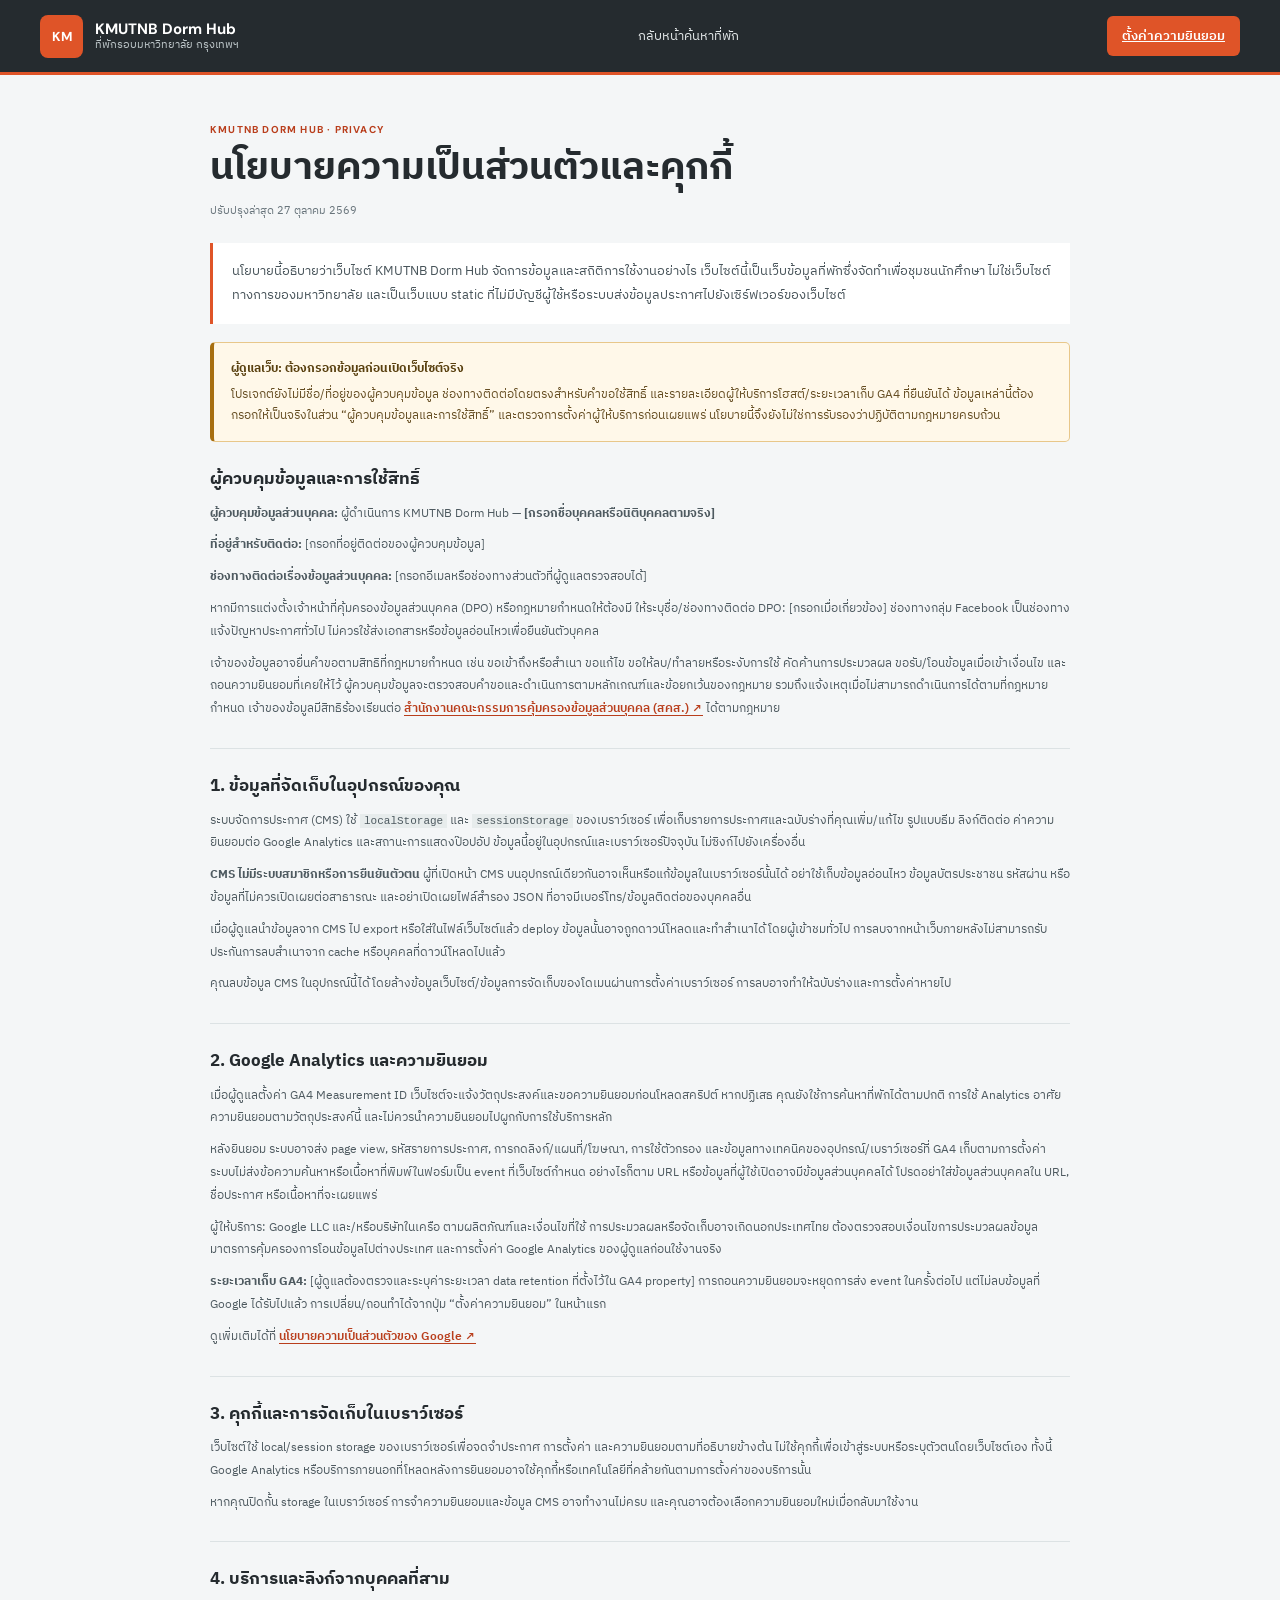
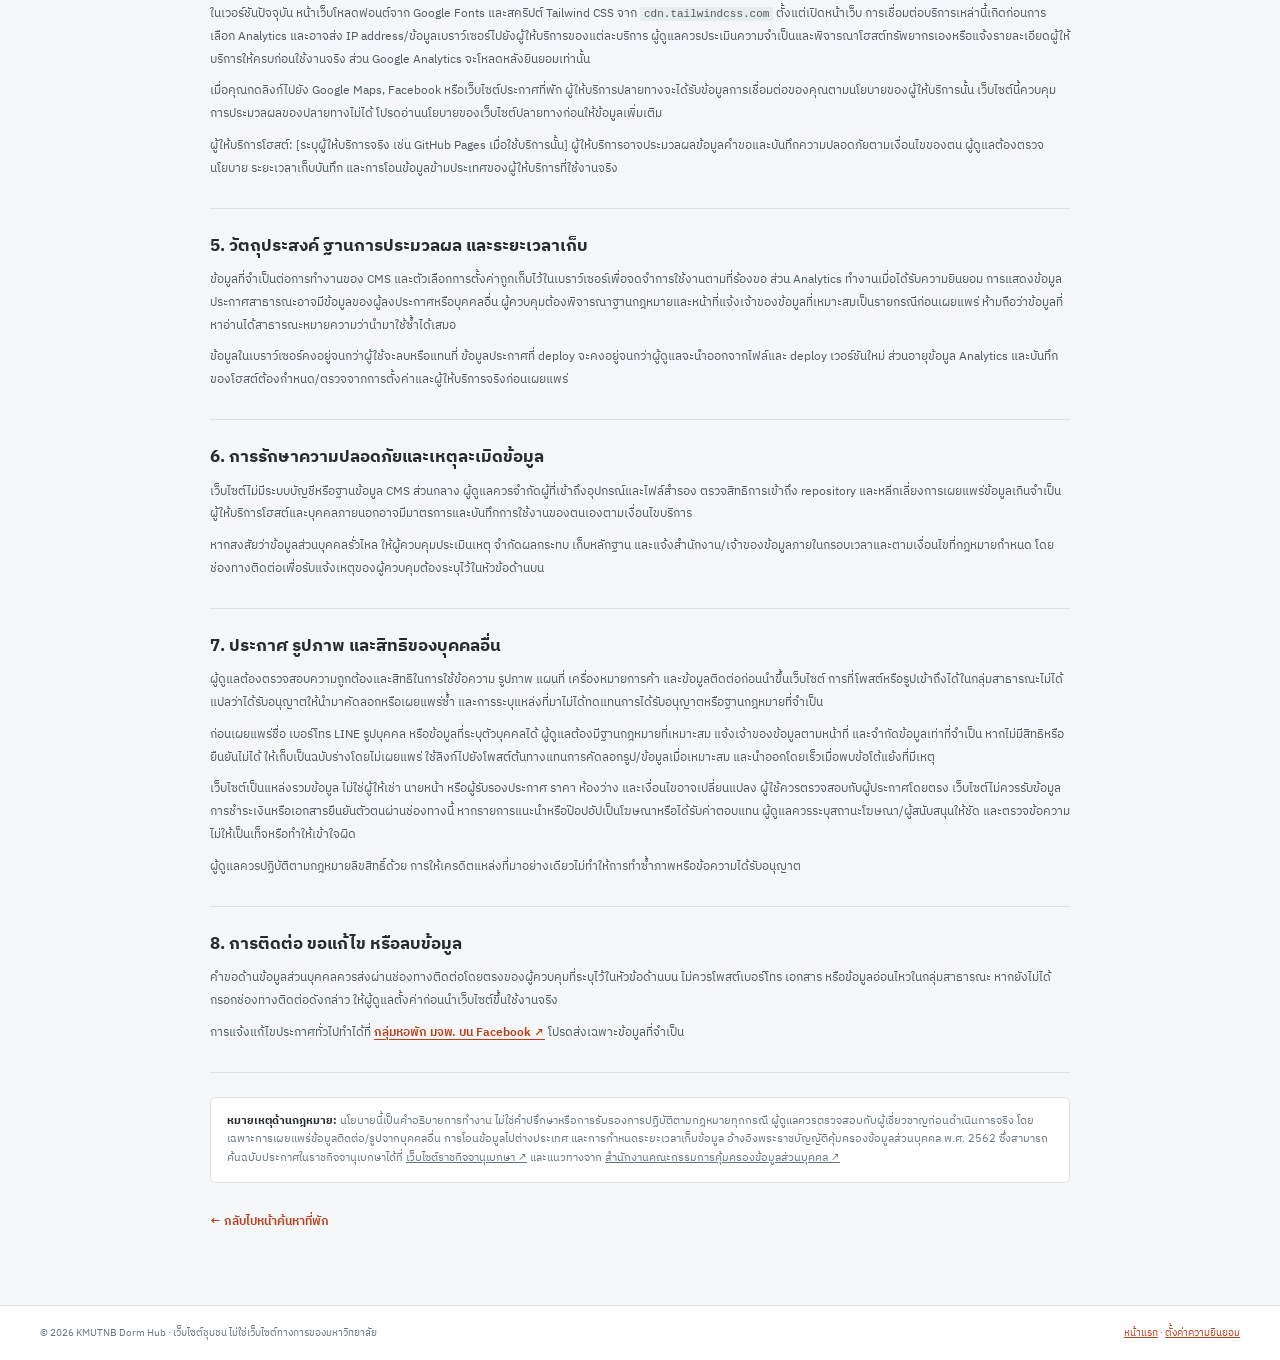
<file: privacy.html>
<!DOCTYPE html>
<html lang="th">
<head>
  <meta charset="UTF-8">
  <meta name="viewport" content="width=device-width, initial-scale=1">
  <meta name="description" content="นโยบายความเป็นส่วนตัวและคุกกี้ของ KMUTNB Dorm Hub">
  <title>นโยบายความเป็นส่วนตัว | KMUTNB Dorm Hub</title>
  <link href="https://fonts.googleapis.com/css2?family=DM+Sans:wght@400;500;600;700&family=IBM+Plex+Sans+Thai:wght@300;400;500;600;700&display=swap" rel="stylesheet">
  <link rel="stylesheet" href="styles.css">
</head>
<body class="privacy-page">
  <header class="site-header">
    <div class="shell nav-inner">
      <a class="brand" href="index.html" aria-label="KMUTNB Dorm Hub หน้าแรก">
        <span class="brand-mark">KM</span>
        <span class="brand-copy"><strong>KMUTNB Dorm Hub</strong><small>ที่พักรอบมหาวิทยาลัย กรุงเทพฯ</small></span>
      </a>
      <nav class="main-nav" aria-label="เมนูหลัก"><a href="index.html">กลับหน้าค้นหาที่พัก</a></nav>
      <div class="header-actions"><a class="button button-primary" href="index.html#privacy-settings">ตั้งค่าความยินยอม</a></div>
    </div>
  </header>

  <main class="shell privacy-content">
    <p class="privacy-eyebrow">KMUTNB DORM HUB · PRIVACY</p>
    <h1>นโยบายความเป็นส่วนตัวและคุกกี้</h1>
    <p class="privacy-updated">ปรับปรุงล่าสุด 27 ตุลาคม 2569</p>
    <p class="privacy-intro">นโยบายนี้อธิบายว่าเว็บไซต์ KMUTNB Dorm Hub จัดการข้อมูลและสถิติการใช้งานอย่างไร เว็บไซต์นี้เป็นเว็บข้อมูลที่พักซึ่งจัดทำเพื่อชุมชนนักศึกษา ไม่ใช่เว็บไซต์ทางการของมหาวิทยาลัย และเป็นเว็บแบบ static ที่ไม่มีบัญชีผู้ใช้หรือระบบส่งข้อมูลประกาศไปยังเซิร์ฟเวอร์ของเว็บไซต์</p>

    <aside class="privacy-action-required" role="note">
      <strong>ผู้ดูแลเว็บ: ต้องกรอกข้อมูลก่อนเปิดเว็บไซต์จริง</strong>
      <p>โปรเจกต์ยังไม่มีชื่อ/ที่อยู่ของผู้ควบคุมข้อมูล ช่องทางติดต่อโดยตรงสำหรับคำขอใช้สิทธิ์ และรายละเอียดผู้ให้บริการโฮสต์/ระยะเวลาเก็บ GA4 ที่ยืนยันได้ ข้อมูลเหล่านี้ต้องกรอกให้เป็นจริงในส่วน “ผู้ควบคุมข้อมูลและการใช้สิทธิ์” และตรวจการตั้งค่าผู้ให้บริการก่อนเผยแพร่ นโยบายนี้จึงยังไม่ใช่การรับรองว่าปฏิบัติตามกฎหมายครบถ้วน</p>
    </aside>

    <section class="privacy-section">
      <h2>ผู้ควบคุมข้อมูลและการใช้สิทธิ์</h2>
      <p><strong>ผู้ควบคุมข้อมูลส่วนบุคคล:</strong> ผู้ดำเนินการ KMUTNB Dorm Hub — <strong>[กรอกชื่อบุคคลหรือนิติบุคคลตามจริง]</strong></p>
      <p><strong>ที่อยู่สำหรับติดต่อ:</strong> [กรอกที่อยู่ติดต่อของผู้ควบคุมข้อมูล]</p>
      <p><strong>ช่องทางติดต่อเรื่องข้อมูลส่วนบุคคล:</strong> [กรอกอีเมลหรือช่องทางส่วนตัวที่ผู้ดูแลตรวจสอบได้]</p>
      <p>หากมีการแต่งตั้งเจ้าหน้าที่คุ้มครองข้อมูลส่วนบุคคล (DPO) หรือกฎหมายกำหนดให้ต้องมี ให้ระบุชื่อ/ช่องทางติดต่อ DPO: [กรอกเมื่อเกี่ยวข้อง] ช่องทางกลุ่ม Facebook เป็นช่องทางแจ้งปัญหาประกาศทั่วไป ไม่ควรใช้ส่งเอกสารหรือข้อมูลอ่อนไหวเพื่อยืนยันตัวบุคคล</p>
      <p>เจ้าของข้อมูลอาจยื่นคำขอตามสิทธิที่กฎหมายกำหนด เช่น ขอเข้าถึงหรือสำเนา ขอแก้ไข ขอให้ลบ/ทำลายหรือระงับการใช้ คัดค้านการประมวลผล ขอรับ/โอนข้อมูลเมื่อเข้าเงื่อนไข และถอนความยินยอมที่เคยให้ไว้ ผู้ควบคุมข้อมูลจะตรวจสอบคำขอและดำเนินการตามหลักเกณฑ์และข้อยกเว้นของกฎหมาย รวมถึงแจ้งเหตุเมื่อไม่สามารถดำเนินการได้ตามที่กฎหมายกำหนด เจ้าของข้อมูลมีสิทธิร้องเรียนต่อ <a href="https://www.pdpc.or.th/" target="_blank" rel="noopener noreferrer">สำนักงานคณะกรรมการคุ้มครองข้อมูลส่วนบุคคล (สคส.) ↗</a> ได้ตามกฎหมาย</p>
    </section>

    <section class="privacy-section">
      <h2>1. ข้อมูลที่จัดเก็บในอุปกรณ์ของคุณ</h2>
      <p>ระบบจัดการประกาศ (CMS) ใช้ <code>localStorage</code> และ <code>sessionStorage</code> ของเบราว์เซอร์ เพื่อเก็บรายการประกาศและฉบับร่างที่คุณเพิ่ม/แก้ไข รูปแบบธีม ลิงก์ติดต่อ ค่าความยินยอมต่อ Google Analytics และสถานะการแสดงป๊อปอัป ข้อมูลนี้อยู่ในอุปกรณ์และเบราว์เซอร์ปัจจุบัน ไม่ซิงก์ไปยังเครื่องอื่น</p>
      <p><strong>CMS ไม่มีระบบสมาชิกหรือการยืนยันตัวตน</strong> ผู้ที่เปิดหน้า CMS บนอุปกรณ์เดียวกันอาจเห็นหรือแก้ข้อมูลในเบราว์เซอร์นั้นได้ อย่าใช้เก็บข้อมูลอ่อนไหว ข้อมูลบัตรประชาชน รหัสผ่าน หรือข้อมูลที่ไม่ควรเปิดเผยต่อสาธารณะ และอย่าเปิดเผยไฟล์สำรอง JSON ที่อาจมีเบอร์โทร/ข้อมูลติดต่อของบุคคลอื่น</p>
      <p>เมื่อผู้ดูแลนำข้อมูลจาก CMS ไป export หรือใส่ในไฟล์เว็บไซต์แล้ว deploy ข้อมูลนั้นอาจถูกดาวน์โหลดและทำสำเนาได้โดยผู้เข้าชมทั่วไป การลบจากหน้าเว็บภายหลังไม่สามารถรับประกันการลบสำเนาจาก cache หรือบุคคลที่ดาวน์โหลดไปแล้ว</p>
      <p>คุณลบข้อมูล CMS ในอุปกรณ์นี้ได้โดยล้างข้อมูลเว็บไซต์/ข้อมูลการจัดเก็บของโดเมนผ่านการตั้งค่าเบราว์เซอร์ การลบอาจทำให้ฉบับร่างและการตั้งค่าหายไป</p>
    </section>

    <section class="privacy-section">
      <h2>2. Google Analytics และความยินยอม</h2>
      <p>เมื่อผู้ดูแลตั้งค่า GA4 Measurement ID เว็บไซต์จะแจ้งวัตถุประสงค์และขอความยินยอมก่อนโหลดสคริปต์ หากปฏิเสธ คุณยังใช้การค้นหาที่พักได้ตามปกติ การใช้ Analytics อาศัยความยินยอมตามวัตถุประสงค์นี้ และไม่ควรนำความยินยอมไปผูกกับการใช้บริการหลัก</p>
      <p>หลังยินยอม ระบบอาจส่ง page view, รหัสรายการประกาศ, การกดลิงก์/แผนที่/โฆษณา, การใช้ตัวกรอง และข้อมูลทางเทคนิคของอุปกรณ์/เบราว์เซอร์ที่ GA4 เก็บตามการตั้งค่า ระบบไม่ส่งข้อความค้นหาหรือเนื้อหาที่พิมพ์ในฟอร์มเป็น event ที่เว็บไซต์กำหนด อย่างไรก็ตาม URL หรือข้อมูลที่ผู้ใช้เปิดอาจมีข้อมูลส่วนบุคคลได้ โปรดอย่าใส่ข้อมูลส่วนบุคคลใน URL, ชื่อประกาศ หรือเนื้อหาที่จะเผยแพร่</p>
      <p>ผู้ให้บริการ: Google LLC และ/หรือบริษัทในเครือ ตามผลิตภัณฑ์และเงื่อนไขที่ใช้ การประมวลผลหรือจัดเก็บอาจเกิดนอกประเทศไทย ต้องตรวจสอบเงื่อนไขการประมวลผลข้อมูล มาตรการคุ้มครองการโอนข้อมูลไปต่างประเทศ และการตั้งค่า Google Analytics ของผู้ดูแลก่อนใช้งานจริง</p>
      <p><strong>ระยะเวลาเก็บ GA4:</strong> [ผู้ดูแลต้องตรวจและระบุค่าระยะเวลา data retention ที่ตั้งไว้ใน GA4 property] การถอนความยินยอมจะหยุดการส่ง event ในครั้งต่อไป แต่ไม่ลบข้อมูลที่ Google ได้รับไปแล้ว การเปลี่ยน/ถอนทำได้จากปุ่ม “ตั้งค่าความยินยอม” ในหน้าแรก</p>
      <p>ดูเพิ่มเติมได้ที่ <a href="https://policies.google.com/privacy" target="_blank" rel="noopener noreferrer">นโยบายความเป็นส่วนตัวของ Google ↗</a></p>
    </section>

    <section class="privacy-section">
      <h2>3. คุกกี้และการจัดเก็บในเบราว์เซอร์</h2>
      <p>เว็บไซต์ใช้ local/session storage ของเบราว์เซอร์เพื่อจดจำประกาศ การตั้งค่า และความยินยอมตามที่อธิบายข้างต้น ไม่ใช้คุกกี้เพื่อเข้าสู่ระบบหรือระบุตัวตนโดยเว็บไซต์เอง ทั้งนี้ Google Analytics หรือบริการภายนอกที่โหลดหลังการยินยอมอาจใช้คุกกี้หรือเทคโนโลยีที่คล้ายกันตามการตั้งค่าของบริการนั้น</p>
      <p>หากคุณปิดกั้น storage ในเบราว์เซอร์ การจำความยินยอมและข้อมูล CMS อาจทำงานไม่ครบ และคุณอาจต้องเลือกความยินยอมใหม่เมื่อกลับมาใช้งาน</p>
    </section>

    <section class="privacy-section">
      <h2>4. บริการและลิงก์จากบุคคลที่สาม</h2>
      <p>ในเวอร์ชันปัจจุบัน หน้าเว็บโหลดฟอนต์จาก Google Fonts และสคริปต์ Tailwind CSS จาก <code>cdn.tailwindcss.com</code> ตั้งแต่เปิดหน้าเว็บ การเชื่อมต่อบริการเหล่านี้เกิดก่อนการเลือก Analytics และอาจส่ง IP address/ข้อมูลเบราว์เซอร์ไปยังผู้ให้บริการของแต่ละบริการ ผู้ดูแลควรประเมินความจำเป็นและพิจารณาโฮสต์ทรัพยากรเองหรือแจ้งรายละเอียดผู้ให้บริการให้ครบก่อนใช้งานจริง ส่วน Google Analytics จะโหลดหลังยินยอมเท่านั้น</p>
      <p>เมื่อคุณกดลิงก์ไปยัง Google Maps, Facebook หรือเว็บไซต์ประกาศที่พัก ผู้ให้บริการปลายทางจะได้รับข้อมูลการเชื่อมต่อของคุณตามนโยบายของผู้ให้บริการนั้น เว็บไซต์นี้ควบคุมการประมวลผลของปลายทางไม่ได้ โปรดอ่านนโยบายของเว็บไซต์ปลายทางก่อนให้ข้อมูลเพิ่มเติม</p>
      <p>ผู้ให้บริการโฮสต์: [ระบุผู้ให้บริการจริง เช่น GitHub Pages เมื่อใช้บริการนั้น] ผู้ให้บริการอาจประมวลผลข้อมูลคำขอและบันทึกความปลอดภัยตามเงื่อนไขของตน ผู้ดูแลต้องตรวจนโยบาย ระยะเวลาเก็บบันทึก และการโอนข้อมูลข้ามประเทศของผู้ให้บริการที่ใช้งานจริง</p>
    </section>

    <section class="privacy-section">
      <h2>5. วัตถุประสงค์ ฐานการประมวลผล และระยะเวลาเก็บ</h2>
      <p>ข้อมูลที่จำเป็นต่อการทำงานของ CMS และตัวเลือกการตั้งค่าถูกเก็บไว้ในเบราว์เซอร์เพื่อจดจำการใช้งานตามที่ร้องขอ ส่วน Analytics ทำงานเมื่อได้รับความยินยอม การแสดงข้อมูลประกาศสาธารณะอาจมีข้อมูลของผู้ลงประกาศหรือบุคคลอื่น ผู้ควบคุมต้องพิจารณาฐานกฎหมายและหน้าที่แจ้งเจ้าของข้อมูลที่เหมาะสมเป็นรายกรณีก่อนเผยแพร่ ห้ามถือว่าข้อมูลที่หาอ่านได้สาธารณะหมายความว่านำมาใช้ซ้ำได้เสมอ</p>
      <p>ข้อมูลในเบราว์เซอร์คงอยู่จนกว่าผู้ใช้จะลบหรือแทนที่ ข้อมูลประกาศที่ deploy จะคงอยู่จนกว่าผู้ดูแลจะนำออกจากไฟล์และ deploy เวอร์ชันใหม่ ส่วนอายุข้อมูล Analytics และบันทึกของโฮสต์ต้องกำหนด/ตรวจจากการตั้งค่าและผู้ให้บริการจริงก่อนเผยแพร่</p>
    </section>

    <section class="privacy-section">
      <h2>6. การรักษาความปลอดภัยและเหตุละเมิดข้อมูล</h2>
      <p>เว็บไซต์ไม่มีระบบบัญชีหรือฐานข้อมูล CMS ส่วนกลาง ผู้ดูแลควรจำกัดผู้ที่เข้าถึงอุปกรณ์และไฟล์สำรอง ตรวจสิทธิการเข้าถึง repository และหลีกเลี่ยงการเผยแพร่ข้อมูลเกินจำเป็น ผู้ให้บริการโฮสต์และบุคคลภายนอกอาจมีมาตรการและบันทึกการใช้งานของตนเองตามเงื่อนไขบริการ</p>
      <p>หากสงสัยว่าข้อมูลส่วนบุคคลรั่วไหล ให้ผู้ควบคุมประเมินเหตุ จำกัดผลกระทบ เก็บหลักฐาน และแจ้งสำนักงาน/เจ้าของข้อมูลภายในกรอบเวลาและตามเงื่อนไขที่กฎหมายกำหนด โดยช่องทางติดต่อเพื่อรับแจ้งเหตุของผู้ควบคุมต้องระบุไว้ในหัวข้อด้านบน</p>
    </section>

    <section class="privacy-section">
      <h2>7. ประกาศ รูปภาพ และสิทธิของบุคคลอื่น</h2>
      <p>ผู้ดูแลต้องตรวจสอบความถูกต้องและสิทธิในการใช้ข้อความ รูปภาพ แผนที่ เครื่องหมายการค้า และข้อมูลติดต่อก่อนนำขึ้นเว็บไซต์ การที่โพสต์หรือรูปเข้าถึงได้ในกลุ่มสาธารณะไม่ได้แปลว่าได้รับอนุญาตให้นำมาคัดลอกหรือเผยแพร่ซ้ำ และการระบุแหล่งที่มาไม่ได้ทดแทนการได้รับอนุญาตหรือฐานกฎหมายที่จำเป็น</p>
      <p>ก่อนเผยแพร่ชื่อ เบอร์โทร LINE รูปบุคคล หรือข้อมูลที่ระบุตัวบุคคลได้ ผู้ดูแลต้องมีฐานกฎหมายที่เหมาะสม แจ้งเจ้าของข้อมูลตามหน้าที่ และจำกัดข้อมูลเท่าที่จำเป็น หากไม่มีสิทธิหรือยืนยันไม่ได้ ให้เก็บเป็นฉบับร่างโดยไม่เผยแพร่ ใช้ลิงก์ไปยังโพสต์ต้นทางแทนการคัดลอกรูป/ข้อมูลเมื่อเหมาะสม และนำออกโดยเร็วเมื่อพบข้อโต้แย้งที่มีเหตุ</p>
      <p>เว็บไซต์เป็นแหล่งรวมข้อมูล ไม่ใช่ผู้ให้เช่า นายหน้า หรือผู้รับรองประกาศ ราคา ห้องว่าง และเงื่อนไขอาจเปลี่ยนแปลง ผู้ใช้ควรตรวจสอบกับผู้ประกาศโดยตรง เว็บไซต์ไม่ควรรับข้อมูลการชำระเงินหรือเอกสารยืนยันตัวตนผ่านช่องทางนี้ หากรายการแนะนำหรือป๊อปอัปเป็นโฆษณาหรือได้รับค่าตอบแทน ผู้ดูแลควรระบุสถานะโฆษณา/ผู้สนับสนุนให้ชัด และตรวจข้อความไม่ให้เป็นเท็จหรือทำให้เข้าใจผิด</p>
      <p>ผู้ดูแลควรปฏิบัติตามกฎหมายลิขสิทธิ์ด้วย การให้เครดิตแหล่งที่มาอย่างเดียวไม่ทำให้การทำซ้ำภาพหรือข้อความได้รับอนุญาต</p>
    </section>

    <section class="privacy-section">
      <h2>8. การติดต่อ ขอแก้ไข หรือลบข้อมูล</h2>
      <p>คำขอด้านข้อมูลส่วนบุคคลควรส่งผ่านช่องทางติดต่อโดยตรงของผู้ควบคุมที่ระบุไว้ในหัวข้อด้านบน ไม่ควรโพสต์เบอร์โทร เอกสาร หรือข้อมูลอ่อนไหวในกลุ่มสาธารณะ หากยังไม่ได้กรอกช่องทางติดต่อดังกล่าว ให้ผู้ดูแลตั้งค่าก่อนนำเว็บไซต์ขึ้นใช้งานจริง</p>
      <p>การแจ้งแก้ไขประกาศทั่วไปทำได้ที่ <a href="https://www.facebook.com/groups/197822284350539" target="_blank" rel="noopener noreferrer">กลุ่มหอพัก มจพ. บน Facebook ↗</a> โปรดส่งเฉพาะข้อมูลที่จำเป็น</p>
    </section>

    <aside class="privacy-note"><strong>หมายเหตุด้านกฎหมาย:</strong> นโยบายนี้เป็นคำอธิบายการทำงาน ไม่ใช่คำปรึกษาหรือการรับรองการปฏิบัติตามกฎหมายทุกกรณี ผู้ดูแลควรตรวจสอบกับผู้เชี่ยวชาญก่อนดำเนินการจริง โดยเฉพาะการเผยแพร่ข้อมูลติดต่อ/รูปจากบุคคลอื่น การโอนข้อมูลไปต่างประเทศ และการกำหนดระยะเวลาเก็บข้อมูล อ้างอิงพระราชบัญญัติคุ้มครองข้อมูลส่วนบุคคล พ.ศ. 2562 ซึ่งสามารถค้นฉบับประกาศในราชกิจจานุเบกษาได้ที่ <a href="https://www.ratchakitcha.soc.go.th/" target="_blank" rel="noopener noreferrer">เว็บไซต์ราชกิจจานุเบกษา ↗</a> และแนวทางจาก <a href="https://www.pdpc.or.th/" target="_blank" rel="noopener noreferrer">สำนักงานคณะกรรมการคุ้มครองข้อมูลส่วนบุคคล ↗</a></aside>
    <a class="detail-back" href="index.html">← กลับไปหน้าค้นหาที่พัก</a>
  </main>

  <footer class="site-footer">
    <div class="shell footer-inner">
      <p>© 2026 KMUTNB Dorm Hub · เว็บไซต์ชุมชน ไม่ใช่เว็บไซต์ทางการของมหาวิทยาลัย</p>
      <p><a href="index.html">หน้าแรก</a> · <a href="index.html#privacy-settings">ตั้งค่าความยินยอม</a></p>
    </div>
  </footer>
</body>
</html>
</file>
<file: styles.css>
:root {
      color-scheme: light;
      --ink: #252b2f;
      --muted: #68747b;
      --line: #dce2e4;
      --canvas: #f4f6f7;
      --paper: #fff;
      --orange: #df5428;
      --orange-dark: #b93e1c;
      --orange-pale: #fff0e9;
      --teal: #1e756e;
      --teal-pale: #e9f4f2;
      --amber: #d9a22d;
    }
    * { box-sizing: border-box; }
    html { scroll-behavior: smooth; }
    body { margin: 0; font-family: 'IBM Plex Sans Thai', sans-serif; background: var(--canvas); color: var(--ink); }
    button, input, select, textarea { font: inherit; }
    button, a { -webkit-tap-highlight-color: transparent; }
    a { color: inherit; }
    button:focus-visible, a:focus-visible, input:focus-visible, select:focus-visible, textarea:focus-visible, summary:focus-visible { outline: 3px solid #f3a58d; outline-offset: 2px; }
    .shell { width: min(1200px, calc(100% - 48px)); margin-inline: auto; }
    .site-header { position: sticky; top: 0; z-index: 40; background: var(--ink); color: white; border-bottom: 3px solid var(--orange); }
    .nav-inner { min-height: 72px; display: flex; align-items: center; justify-content: space-between; gap: 24px; }
    .brand { display: flex; align-items: center; gap: 12px; color: white; text-decoration: none; min-width: 230px; }
    .brand-mark { display: grid; place-items: center; width: 43px; height: 43px; background: var(--orange); border-radius: 8px; font-family: 'DM Sans', sans-serif; font-size: 13px; font-weight: 700; letter-spacing: 0; }
    .brand-copy { display: grid; line-height: 1.25; }
    .brand-copy strong { font-family: 'DM Sans', 'IBM Plex Sans Thai', sans-serif; font-size: 15px; font-weight: 700; }
    .brand-copy small { color: #bfc8cb; font-size: 11px; }
    .main-nav, .header-actions { display: flex; align-items: center; gap: 20px; }
    .main-nav a, .group-link { color: #e3e8e9; font-size: 13px; text-decoration: none; }
    .main-nav a:hover, .group-link:hover { color: white; }
    .header-actions { gap: 12px; }
    .button { min-height: 40px; padding: 8px 14px; border: 1px solid transparent; border-radius: 6px; cursor: pointer; font-weight: 600; font-size: 13px; transition: background-color .18s ease, border-color .18s ease, transform .18s ease; }
    .button:hover { transform: translateY(-1px); }
    .button-primary { background: var(--orange); color: white; }
    .button-primary:hover { background: var(--orange-dark); }
    .hero-band { position: relative; overflow: hidden; background: var(--paper); border-bottom: 1px solid var(--line); }
    .hero-band::after { position: absolute; right: -115px; top: -210px; width: 410px; height: 410px; content: ''; border: 1px solid #e8ecec; border-radius: 50%; box-shadow: 0 0 0 34px #f7f8f8, 0 0 0 68px #fbfbfb; pointer-events: none; }
    .hero-layout { position: relative; z-index: 1; display: grid; grid-template-columns: minmax(0, 1.35fr) minmax(320px, .8fr); align-items: center; gap: 56px; padding-block: 52px 46px; }
    .eyebrow { display: inline-flex; align-items: center; gap: 8px; margin: 0 0 14px; color: var(--orange-dark); font-size: 12px; font-weight: 700; }
    .eyebrow::before { width: 20px; height: 2px; content: ''; background: var(--orange); }
    .hero-title { max-width: 670px; margin: 0; color: var(--ink); font-size: clamp(32px, 4vw, 48px); font-weight: 700; line-height: 1.23; }
    .hero-title em { color: var(--orange); font-style: normal; }
    .hero-copy-text { max-width: 640px; margin: 14px 0 0; color: var(--muted); font-size: 15px; line-height: 1.8; }
    .hero-facts { display: flex; flex-wrap: wrap; gap: 24px; margin-top: 24px; padding-top: 18px; border-top: 1px solid var(--line); }
    .hero-fact { display: grid; gap: 2px; }
    .hero-fact strong { font-family: 'DM Sans', 'IBM Plex Sans Thai', sans-serif; color: var(--ink); font-size: 17px; }
    .hero-fact span { color: var(--muted); font-size: 11px; }
    .disclaimer { margin: 16px 0 0; color: #778187; font-size: 11px; line-height: 1.65; }
    .calc-panel { position: relative; z-index: 1; overflow: hidden; padding: 24px; background: var(--ink); border-radius: 9px; color: white; box-shadow: 0 16px 34px #252b2f1a; }
    .calc-panel::after { position: absolute; right: -26px; bottom: -38px; width: 140px; height: 140px; content: ''; border: 1px solid #ffffff20; border-radius: 50%; box-shadow: 0 0 0 18px #ffffff0b, 0 0 0 36px #ffffff08; pointer-events: none; }
    .calc-kicker { color: #f5b09a; font-family: 'DM Sans', sans-serif; font-size: 10px; font-weight: 700; letter-spacing: 1px; }
    .calc-panel h3 { margin: 8px 0 4px; font-size: 20px; font-weight: 600; }
    .calc-panel p { margin: 0; color: #c3cccf; font-size: 12px; line-height: 1.6; }
    .calc-value { display: flex; align-items: baseline; gap: 7px; margin-top: 24px; }
    .calc-value strong { color: #ff9b78; font-family: 'DM Sans', sans-serif; font-size: 36px; line-height: 1; }
    .calc-value span { color: #dce2e4; font-size: 13px; }
    .calc-range { position: relative; z-index: 1; width: 100%; margin: 18px 0 4px; accent-color: #ff916e; cursor: pointer; }
    .range-labels { display: flex; justify-content: space-between; color: #abb6ba; font-size: 10px; }
    .zone-band { padding-block: 28px 32px; }
    .section-head { display: flex; justify-content: space-between; align-items: end; gap: 18px; margin-bottom: 15px; }
    .section-head h2 { margin: 0; font-size: 21px; font-weight: 600; }
    .section-head p { margin: 3px 0 0; color: var(--muted); font-size: 12px; }
    .zone-grid { display: grid; grid-template-columns: repeat(4, minmax(0, 1fr)); border: 1px solid var(--line); border-radius: 8px; overflow: hidden; background: white; }
    .zone-tile { position: relative; min-height: 126px; padding: 16px; border: 0; border-right: 1px solid var(--line); background: white; text-align: left; cursor: pointer; transition: background-color .16s ease; }
    .zone-tile:last-child { border-right: 0; }
    .zone-tile:hover, .zone-tile[aria-pressed="true"] { background: #fff8f4; }
    .zone-tile[aria-pressed="true"]::before { position: absolute; inset: 0 auto 0 0; width: 3px; content: ''; background: var(--orange); }
    .zone-index { display: block; margin-bottom: 10px; color: var(--orange-dark); font-family: 'DM Sans', sans-serif; font-size: 10px; font-weight: 700; }
    .zone-tile:nth-child(2) .zone-index { color: #32708b; }
    .zone-tile:nth-child(3) .zone-index { color: var(--teal); }
    .zone-tile:nth-child(4) .zone-index { color: #9a7420; }
    .zone-tile strong { display: block; font-size: 13px; font-weight: 600; line-height: 1.4; }
    .zone-tile span:last-child { display: block; margin-top: 5px; color: var(--muted); font-size: 11px; line-height: 1.5; }
    .main-content { padding-block: 8px 54px; }
    .search-section { scroll-margin-top: 90px; }
    .results-heading { display: flex; align-items: end; justify-content: space-between; gap: 16px; margin-bottom: 14px; }
    .results-heading h2 { margin: 0; font-size: 23px; font-weight: 600; }
    .results-heading p { margin: 3px 0 0; color: var(--muted); font-size: 12px; }
    #resultCount { color: var(--orange-dark); font-family: 'DM Sans', 'IBM Plex Sans Thai', sans-serif; font-size: 13px; font-weight: 700; white-space: nowrap; }
    .filter-panel { padding: 18px; border: 1px solid var(--line); border-radius: 8px; background: white; }
    .filter-grid { display: grid; grid-template-columns: minmax(220px, 1.8fr) repeat(3, minmax(145px, 1fr)); gap: 12px; }
    .field-label { display: block; margin-bottom: 5px; color: #4f5c62; font-size: 11px; font-weight: 600; }
    .filter-control { width: 100%; height: 41px; padding: 0 11px; border: 1px solid #d4dcdf; border-radius: 5px; background: white; color: var(--ink); font-size: 12px; }
    .filter-control::placeholder { color: #9aa4a9; }
    .filter-control:focus { border-color: var(--orange); }
    .filter-footer { display: flex; align-items: center; justify-content: space-between; gap: 15px; margin-top: 14px; padding-top: 13px; border-top: 1px solid #edf0f1; }
    .filter-tools { display: flex; align-items: center; gap: 14px; }
    .filter-reset { min-height: 34px; padding: 6px 10px; border: 1px solid var(--line); border-radius: 5px; background: white; color: var(--muted); font-size: 11px; font-weight: 600; cursor: pointer; }
    .filter-reset:hover { border-color: var(--orange); color: var(--orange-dark); }
    .quick-filters { display: flex; flex-wrap: wrap; align-items: center; gap: 8px; }
    .quick-label { color: var(--muted); font-size: 11px; font-weight: 600; }
    .check-label { display: inline-flex; align-items: center; gap: 6px; min-height: 30px; padding: 4px 9px; border: 1px solid #e1e6e7; border-radius: 5px; color: #4c585e; font-size: 11px; cursor: pointer; }
    .check-label input { accent-color: var(--orange); }
    .manage-link { border: 0; background: transparent; color: var(--teal); font-size: 11px; font-weight: 600; cursor: pointer; white-space: nowrap; }
    .data-workspace { margin-top: 11px; border-bottom: 1px solid var(--line); color: var(--muted); }
    .data-workspace summary { display: flex; align-items: center; justify-content: space-between; gap: 12px; padding: 12px 2px; cursor: pointer; list-style: none; font-size: 11px; }
    .data-workspace summary::-webkit-details-marker { display: none; }
    .data-workspace summary::after { content: '+'; color: var(--teal); font-family: 'DM Sans', sans-serif; font-size: 18px; }
    .data-workspace[open] summary::after { content: '\2212'; }
    .data-workspace summary strong { color: var(--ink); font-size: 12px; }
    .local-note { margin: 0 0 12px; padding: 10px 12px; border-left: 3px solid var(--teal); background: var(--teal-pale); color: #365f5a; font-size: 11px; line-height: 1.6; }
    .data-actions { display: flex; flex-wrap: wrap; align-items: center; gap: 8px; padding-bottom: 13px; }
    .data-actions button { min-height: 34px; padding: 6px 10px; border: 1px solid var(--line); border-radius: 5px; background: white; color: var(--ink); font-size: 11px; font-weight: 600; cursor: pointer; }
    .data-actions button:hover { border-color: var(--teal); color: var(--teal); }
    .data-actions button[aria-pressed="true"] { border-color: var(--teal); background: var(--teal-pale); color: var(--teal); }
    .dorm-grid { display: grid; grid-template-columns: repeat(2, minmax(0, 1fr)); gap: 18px; margin-top: 22px; }
    .dorm-card { display: flex; min-width: 0; flex-direction: column; justify-content: space-between; overflow: hidden; border: 1px solid var(--line); border-radius: 8px; background: white; transition: border-color .16s ease, box-shadow .16s ease, transform .16s ease; animation: rise-in .3s both; }
    .dorm-card:hover { transform: translateY(-2px); border-color: #c5d0d2; box-shadow: 0 10px 24px #2632380c; }
    .dorm-card.sponsored { border-top: 3px solid var(--amber); }
    .card-main { padding: 21px 21px 16px; }
    .card-meta { display: flex; align-items: center; justify-content: space-between; gap: 8px; margin-bottom: 12px; }
    .card-zone { overflow: hidden; color: var(--muted); font-size: 10px; text-overflow: ellipsis; white-space: nowrap; }
    .card-badges { display: flex; justify-content: end; flex-wrap: wrap; gap: 5px; }
    .badge { display: inline-block; padding: 3px 7px; border-radius: 3px; background: #f0f3f3; color: #536168; font-size: 9px; line-height: 1.4; }
    .badge-type { background: var(--orange-pale); color: var(--orange-dark); }
    .badge-sponsored { background: #fff4d6; color: #805e16; font-weight: 700; }
    .availability-badge { display: inline-flex; align-items: center; gap: 5px; padding: 5px 8px; border: 1px solid #dfe5e6; border-radius: 999px; background: #f5f7f7; color: #59666c; font-size: 10px; font-weight: 700; line-height: 1.35; white-space: nowrap; }
    .availability-badge > span { width: 8px; height: 8px; flex: 0 0 auto; border-radius: 50%; background: #7d898e; }
    .availability-badge.available { border-color: #b9dfd4; background: #edf8f3; color: #17684f; }
    .availability-badge.available > span { background: #19845f; }
    .availability-badge.full { border-color: #f0c7bf; background: #fff1ee; color: #a63e2d; }
    .availability-badge.full > span { background: #c54a37; }
    .card-title { margin: 0; color: var(--ink); font-size: 19px; font-weight: 700; line-height: 1.45; }
    .card-distance { margin: 6px 0 16px; color: var(--muted); font-size: 12px; }
    .cost-compare { padding: 15px; border: 1px solid #e5e9e9; border-radius: 6px; background: #f7f9f9; }
    .cost-caption { color: var(--muted); font-size: 11px; }
    .cost-total { display: flex; align-items: baseline; justify-content: space-between; gap: 10px; margin-top: 3px; }
    .cost-total strong { color: var(--orange-dark); font-family: 'DM Sans', 'IBM Plex Sans Thai', sans-serif; font-size: 30px; line-height: 1.2; }
    .cost-total span { color: var(--muted); font-size: 10px; text-align: right; }
    .cost-breakdown { display: flex; flex-wrap: wrap; justify-content: space-between; gap: 4px 10px; margin-top: 8px; padding-top: 8px; border-top: 1px solid #dce3e4; color: #647077; font-size: 10px; }
    .card-description { display: -webkit-box; overflow: hidden; margin: 14px 0; color: #556168; font-size: 12px; line-height: 1.8; -webkit-box-orient: vertical; -webkit-line-clamp: 5; }
    .card-tags { display: flex; flex-wrap: wrap; gap: 5px; }
    .card-tags .badge { background: #f1f4f4; color: #59666c; }
    .card-footer { display: flex; align-items: center; justify-content: space-between; gap: 12px; padding: 14px 21px; border-top: 1px solid #edf0f0; }
    .card-phone { display: inline-flex; align-items: center; gap: 8px; min-height: 42px; min-width: 0; padding: 6px 11px; border: 1px solid #c9e6d9; border-radius: 6px; background: #f1faf5; color: #17684f; text-decoration: none; }
    .card-phone > span { font-size: 17px; line-height: 1; }
    .card-phone strong { font: 700 15px 'DM Sans', 'IBM Plex Sans Thai', sans-serif; letter-spacing: .01em; }
    .card-phone:hover { border-color: #19845f; background: #e7f6ed; }
    .card-contact-muted { display: block; max-width: 190px; overflow: hidden; color: var(--muted); font-size: 11px; text-overflow: ellipsis; white-space: nowrap; }
    .card-actions { display: flex; align-items: center; gap: 5px; flex-shrink: 0; }
    .card-link { color: var(--orange-dark); font-size: 10px; font-weight: 700; text-decoration: none; white-space: nowrap; }
    .card-detail-link { display: inline-flex; align-items: center; justify-content: center; min-height: 38px; padding: 7px 12px; border: 1px solid var(--orange); border-radius: 5px; background: var(--orange); color: white; font-size: 12px; font-weight: 700; text-decoration: none; white-space: nowrap; }
    .card-detail-link:hover { border-color: var(--orange-dark); background: var(--orange-dark); }
    .card-source-link { color: var(--muted); font-size: 11px; font-weight: 600; text-decoration: none; white-space: nowrap; }
    .source-note { margin: 12px 0 0; color: var(--muted); font-size: 10px; line-height: 1.6; }
    .cms-shell { padding-block: 25px 55px; }
    .cms-heading { display: flex; align-items: end; justify-content: space-between; gap: 18px; margin-bottom: 20px; }
    .cms-heading h1 { margin: 0; font-size: 28px; line-height: 1.25; }
    .cms-heading p { margin: 6px 0 0; color: var(--muted); font-size: 12px; }
    .cms-actions { display: flex; flex-wrap: wrap; gap: 8px; }
    .cms-button { min-height: 39px; padding: 8px 13px; border: 1px solid var(--line); border-radius: 5px; background: white; color: var(--ink); font-size: 12px; font-weight: 700; cursor: pointer; }
    .cms-button:hover { border-color: var(--teal); color: var(--teal); }
    .cms-button.primary { border-color: var(--orange); background: var(--orange); color: white; }
    .cms-stats { display: grid; grid-template-columns: repeat(3, minmax(0,1fr)); gap: 12px; margin-bottom: 16px; }
    .cms-stat { padding: 16px; border: 1px solid var(--line); border-radius: 7px; background: white; }
    .cms-stat span { display: block; color: var(--muted); font-size: 11px; }
    .cms-stat strong { display: block; margin-top: 5px; font: 700 24px 'DM Sans','IBM Plex Sans Thai',sans-serif; }
    .cms-notice { margin: 0 0 16px; padding: 13px 15px; border-left: 3px solid var(--teal); background: var(--teal-pale); color: #365f5a; font-size: 12px; line-height: 1.7; }
    .cms-panel { overflow: hidden; border: 1px solid var(--line); border-radius: 7px; background: white; }
    .cms-panel-head { display: flex; align-items: center; justify-content: space-between; gap: 14px; padding: 15px 18px; border-bottom: 1px solid var(--line); }
    .cms-panel-head h2 { margin: 0; font-size: 15px; }
    .cms-list-tools { padding: 14px 16px; border-bottom: 1px solid var(--line); background: #fbfcfc; }
    .cms-list-filters { display: grid; grid-template-columns: minmax(220px, 1.5fr) repeat(2, minmax(150px, 1fr)); gap: 10px; }
    .cms-list-filters label { display: block; margin-bottom: 5px; color: var(--muted); font-size: 10px; font-weight: 700; }
    .cms-list-filters input, .cms-list-filters select { width: 100%; min-height: 38px; padding: 7px 10px; border: 1px solid var(--line); border-radius: 5px; background: white; color: var(--ink); font-size: 11px; }
    .cms-bulk-toolbar { display: flex; align-items: center; flex-wrap: wrap; gap: 10px 14px; margin-top: 12px; }
    .cms-select-visible { display: inline-flex; align-items: center; gap: 7px; color: var(--ink); font-size: 11px; font-weight: 700; }
    .cms-select-visible input, .cms-row-select { width: 17px; height: 17px; accent-color: var(--orange); cursor: pointer; }
    #cmsSelectionCount { color: var(--muted); font-size: 10px; white-space: nowrap; }
    .cms-bulk-actions { display: flex; flex-wrap: wrap; gap: 6px; margin-left: auto; }
    .cms-bulk-actions button { min-height: 34px; padding: 6px 10px; border: 1px solid var(--line); border-radius: 5px; background: white; color: var(--ink); font-size: 10px; font-weight: 700; cursor: pointer; }
    .cms-bulk-actions button:not(:disabled):hover { border-color: var(--teal); color: var(--teal); }
    .cms-bulk-actions #cmsBulkDelete:not(:disabled) { border-color: #e6c6c1; color: #a63e2d; }
    .cms-bulk-actions button:disabled { opacity: .48; cursor: not-allowed; }
    .cms-filter-count { min-height: 15px; margin: 8px 0 0; color: var(--muted); font-size: 10px; }
    .cms-table-wrap { overflow-x: auto; }
    .cms-table { width: 100%; border-collapse: collapse; text-align: left; }
    .cms-table th:nth-child(2) { min-width: 240px; }
    .cms-table th:last-child { min-width: 290px; }
    .cms-table th, .cms-table td { padding: 12px 14px; border-bottom: 1px solid #edf0f0; vertical-align: middle; font-size: 11px; }
    .cms-table th { background: #f7f9f9; color: var(--muted); font-size: 10px; font-weight: 700; white-space: nowrap; }
    .cms-table tr:last-child td { border-bottom: 0; }
    .cms-select-column { width: 42px; min-width: 42px; text-align: center !important; }
    .cms-row-select { display: block; margin: auto; }
    .sr-only { position: absolute; width: 1px; height: 1px; overflow: hidden; clip: rect(0, 0, 0, 0); white-space: nowrap; clip-path: inset(50%); }
    .cms-item-title { display: block; max-width: 320px; color: var(--ink); font-size: 12px; font-weight: 700; }
    .cms-item-subtitle { display: block; margin-top: 3px; color: var(--muted); font-size: 10px; }
    .cms-item-subtitle a { color: var(--teal); font-weight: 600; text-decoration: underline; text-underline-offset: 2px; }
    .cms-status { display: inline-block; padding: 4px 7px; border-radius: 4px; background: var(--teal-pale); color: var(--teal); font-size: 10px; font-weight: 700; }
    .cms-status.draft { background: #f0f2f3; color: #69747a; }
    .cms-row-actions { display: flex; flex-wrap: wrap; gap: 5px; min-width: 188px; }
    .cms-row-actions button { min-height: 30px; padding: 5px 8px; border: 1px solid var(--line); border-radius: 4px; background: white; color: var(--ink); font-size: 10px; font-weight: 600; cursor: pointer; }
    .cms-row-actions button:hover { border-color: var(--orange); color: var(--orange-dark); }
    .cms-settings { display: grid; grid-template-columns: 1fr auto; align-items: end; gap: 12px; padding: 17px 18px; border-top: 1px solid var(--line); }
    .cms-settings label { display: block; margin-bottom: 5px; color: var(--muted); font-size: 11px; font-weight: 600; }
    .cms-settings input { width: 100%; height: 39px; padding: 0 10px; border: 1px solid var(--line); border-radius: 5px; }
    .contact-strip { display: flex; align-items: center; justify-content: space-between; gap: 16px; margin-top: 22px; padding: 17px 20px; border: 1px solid var(--line); border-radius: 7px; background: white; }
    .contact-strip strong { display: block; font-size: 13px; }
    .contact-strip span { display: block; margin-top: 3px; color: var(--muted); font-size: 11px; }
    .contact-strip a { color: var(--orange-dark); font-size: 12px; font-weight: 700; text-decoration: none; }
    .local-actions { display: none; gap: 4px; }
    body.local-manage .local-actions { display: flex; }
    .local-actions button { width: 28px; height: 28px; border: 1px solid var(--line); border-radius: 4px; background: white; color: #56636a; cursor: pointer; }
    .local-actions button:hover { color: var(--orange-dark); border-color: var(--orange); }
    .empty-state { grid-column: 1 / -1; padding: 36px 18px; border: 1px dashed #cbd5d7; border-radius: 8px; background: white; color: var(--muted); text-align: center; font-size: 13px; }
    .detail-page { padding-top: 8px; }
    .detail-back { display: inline-flex; align-items: center; gap: 7px; margin-bottom: 18px; color: var(--muted); font-size: 12px; font-weight: 600; text-decoration: none; }
    .detail-back:hover { color: var(--orange-dark); }
    .detail-layout { display: grid; grid-template-columns: minmax(0, .95fr) minmax(0, 1.05fr); gap: 30px; align-items: start; }
    .detail-visual { position: sticky; top: 96px; min-height: 430px; overflow: hidden; border: 1px solid var(--line); border-radius: 9px; background: #e8eeee; }
    .detail-visual.has-gallery { min-height: 0; overflow: visible; border: 0; background: transparent; }
    .detail-visual.has-gallery .detail-gallery { overflow: hidden; border: 1px solid var(--line); border-radius: 9px; background: white; }
    .detail-visual img { display: block; width: 100%; height: 100%; min-height: 430px; object-fit: cover; }
    .detail-gallery { position: relative; }
    .gallery-main-button { position: relative; display: grid; width: 100%; height: clamp(280px, 32vw, 390px); place-items: center; overflow: hidden; padding: 0; border: 0; background: #20282d; cursor: zoom-in; }
    .detail-visual .gallery-main { display: block; width: 100%; height: 100%; min-height: 0; object-fit: contain; }
    .gallery-zoom-hint { position: absolute; right: 12px; bottom: 12px; padding: 7px 10px; border: 1px solid #ffffff45; border-radius: 5px; background: #151d21d9; color: white; font-size: 11px; font-weight: 600; opacity: .94; }
    .gallery-zoom-hint > span { margin-right: 4px; font-size: 15px; }
    .gallery-thumbnails { display: flex; gap: 8px; overflow-x: auto; padding: 10px; background: white; }
    .gallery-thumbnail { width: 72px; height: 58px; flex: 0 0 auto; overflow: hidden; padding: 0; border: 2px solid transparent; border-radius: 4px; background: #e8eeee; cursor: pointer; }
    .gallery-thumbnail.active { border-color: var(--orange); }
    .detail-visual .gallery-thumbnail img { width: 100%; height: 100%; min-height: 0; object-fit: cover; }
    .gallery-count { position: absolute; top: 12px; right: 12px; padding: 5px 8px; border-radius: 4px; background: #252b2fcc; color: white; font-size: 10px; font-weight: 700; }
    .detail-cover { position: absolute; inset: 0; display: flex; flex-direction: column; justify-content: space-between; overflow: hidden; padding: 25px; background: radial-gradient(ellipse at 75% 22%, #ffffffa8 0 2%, transparent 2.4%), radial-gradient(ellipse at 75% 22%, transparent 0 24%, #ffffff70 24.3% 24.6%, transparent 25%), linear-gradient(145deg, #f8c58b 0%, #ee885f 42%, #b94126 100%); color: #fff; }
    .detail-cover::before, .detail-cover::after { position: absolute; right: -80px; bottom: -155px; width: 330px; height: 330px; content: ''; border: 1px solid #ffffff66; border-radius: 50%; box-shadow: 0 0 0 25px #ffffff18, 0 0 0 52px #ffffff12; }
    .detail-cover::after { right: auto; bottom: auto; top: 42px; left: -170px; width: 300px; height: 300px; }
    .detail-cover-label, .detail-cover-copy { position: relative; z-index: 1; }
    .detail-cover-label { align-self: flex-start; padding: 6px 9px; border: 1px solid #ffffff70; border-radius: 3px; font: 700 10px 'DM Sans', sans-serif; letter-spacing: 1.2px; }
    .detail-cover-copy small { display: block; margin-bottom: 9px; font-size: 11px; }
    .detail-cover-copy strong { display: block; max-width: 380px; font-size: clamp(24px, 3vw, 37px); line-height: 1.3; }
    .detail-cover-copy span { display: block; margin-top: 8px; font-size: 12px; }
    .detail-content { min-width: 0; }
    .detail-meta { display: flex; align-items: center; justify-content: space-between; gap: 10px; margin-bottom: 10px; color: var(--muted); font-size: 11px; }
    .detail-title { margin: 0; color: var(--ink); font-size: clamp(22px, 2.6vw, 31px); font-weight: 700; line-height: 1.35; }
    .detail-lead { margin: 9px 0 20px; color: var(--muted); font-size: 13px; line-height: 1.75; }
    .detail-price { padding: 17px; border: 1px solid var(--line); border-radius: 7px; background: #f7f9f9; }
    .detail-price-label { color: var(--muted); font-size: 11px; }
    .detail-price-total { display: flex; align-items: baseline; justify-content: space-between; gap: 12px; margin: 2px 0 12px; }
    .detail-price-total strong { color: var(--orange-dark); font: 700 32px 'DM Sans', 'IBM Plex Sans Thai', sans-serif; }
    .detail-price-total span { color: var(--muted); font-size: 10px; text-align: right; }
    .detail-price-breakdown { display: grid; grid-template-columns: repeat(3, minmax(0, 1fr)); gap: 10px; padding-top: 12px; border-top: 1px solid var(--line); }
    .detail-price-breakdown span { color: var(--muted); font-size: 10px; line-height: 1.6; }
    .detail-price-breakdown strong { display: block; color: var(--ink); font-size: 12px; }
    .detail-section { margin-top: 22px; }
    .detail-section h2 { margin: 0 0 10px; color: var(--ink); font-size: 15px; font-weight: 700; }
    .detail-specs { overflow: hidden; border: 1px solid var(--line); border-radius: 7px; }
    .detail-spec { display: grid; grid-template-columns: minmax(110px, .75fr) 1.25fr; gap: 12px; padding: 11px 13px; border-bottom: 1px solid var(--line); font-size: 11px; line-height: 1.6; }
    .detail-spec:last-child { border-bottom: 0; }
    .detail-spec dt { color: var(--muted); }
    .detail-spec dd { margin: 0; color: var(--ink); font-weight: 500; }
    .detail-description { margin: 0; color: #556168; font-size: 12px; line-height: 1.8; white-space: pre-line; }
    .detail-tags { display: flex; flex-wrap: wrap; gap: 7px; }
    .detail-tags .badge { padding: 5px 9px; font-size: 10px; }
    .detail-contact { display: flex; align-items: center; justify-content: space-between; gap: 12px; margin-top: 22px; padding: 16px; border: 1px solid #efdad1; border-radius: 7px; background: #fff8f4; }
    .detail-contact-copy { display: grid; gap: 7px; min-width: 0; }
    .detail-contact strong { display: block; color: var(--ink); font-size: 13px; }
    .detail-phone { display: inline-grid; justify-items: start; gap: 2px; color: #17684f; text-decoration: none; }
    .detail-phone > span { display: none; }
    .detail-phone strong { color: #17684f; font: 700 20px 'DM Sans', 'IBM Plex Sans Thai', sans-serif; }
    .detail-phone small, .detail-phone-unavailable small { color: var(--muted); font-size: 11px; }
    .detail-phone-unavailable { display: grid; gap: 2px; }
    .detail-phone-unavailable strong { font-size: 14px; }
    .source-photo-review { margin-top: 13px; padding: 12px; border: 1px solid var(--line); border-radius: 6px; background: #f7f9f9; color: var(--muted); font-size: 10px; }
    .source-photo-review strong { display: block; margin-bottom: 7px; color: var(--ink); }
    .source-photo-review > div { display: flex; flex-wrap: wrap; gap: 7px; }
    .source-photo-review a { color: var(--teal); font-weight: 600; text-decoration: underline; text-underline-offset: 2px; }
    .detail-buttons { display: flex; flex-wrap: wrap; gap: 8px; margin-top: 15px; }
    .detail-button { min-height: 38px; padding: 8px 13px; border: 1px solid var(--line); border-radius: 5px; background: white; color: var(--ink); font-size: 11px; font-weight: 700; text-decoration: none; cursor: pointer; }
    .detail-button.primary { border-color: var(--orange); background: var(--orange); color: #fff; }
    .detail-button:hover { border-color: var(--orange-dark); }
    .image-lightbox { display: grid; grid-template-rows: auto minmax(0, 1fr) auto; inset: 0; width: min(1120px, calc(100vw - 48px)); height: min(88dvh, 820px); max-width: none; max-height: calc(100dvh - 40px); margin: auto; padding: 0; overflow: hidden; border: 1px solid #ffffff30; border-radius: 8px; background: #11181c; color: white; box-shadow: 0 24px 80px #0008; }
    .image-lightbox:not([open]) { display: none; }
    .image-lightbox::backdrop { background: #080d11e8; backdrop-filter: blur(5px); }
    .lightbox-toolbar { display: flex; align-items: center; justify-content: space-between; gap: 16px; min-height: 54px; padding: 8px 14px; color: #e4e9eb; font-size: 12px; }
    .lightbox-close { display: inline-flex; align-items: center; gap: 8px; min-height: 38px; padding: 6px 11px; border: 1px solid #ffffff38; border-radius: 5px; background: #ffffff10; color: white; font-size: 12px; cursor: pointer; }
    .lightbox-close span { font-size: 20px; line-height: 1; }
    .lightbox-stage { position: relative; display: grid; min-width: 0; min-height: 0; place-items: center; overflow: hidden; background: #090d10; touch-action: pan-y; }
    .lightbox-stage img { display: block; min-width: 0; min-height: 0; max-width: 100%; max-height: 100%; width: auto; height: auto; object-fit: contain; }
    .lightbox-nav { position: absolute; top: 50%; z-index: 1; display: grid; place-items: center; width: 46px; height: 54px; transform: translateY(-50%); border: 1px solid #ffffff50; border-radius: 5px; background: #10191dcc; color: white; font-size: 34px; line-height: 1; cursor: pointer; }
    .lightbox-nav:hover { background: #df5428; border-color: #df5428; }
    .lightbox-nav.previous { left: 14px; }
    .lightbox-nav.next { right: 14px; }
    .lightbox-hint { margin: 0; padding: 8px 14px max(8px, env(safe-area-inset-bottom)); color: #bac3c7; font-size: 10px; text-align: center; }
    body.gallery-open { overflow: hidden; }
    .preview-notice { margin-bottom: 14px; }
    body.showing-detail .hero-band, body.showing-detail .zone-band { display: none; }
    body.showing-cms .hero-band, body.showing-cms .zone-band { display: none; }
    .site-footer { padding: 19px 0; border-top: 1px solid var(--line); background: white; color: var(--muted); font-size: 10px; }
    .footer-inner { display: flex; justify-content: space-between; gap: 14px; }
    .footer-inner p { margin: 0; }
    .site-footer a { color: var(--orange-dark); }
    .footer-tools { display: flex; align-items: center; gap: 14px; }
    .footer-tools button { padding: 0; border: 0; background: transparent; color: var(--orange-dark); font: inherit; font-size: inherit; text-decoration: underline; cursor: pointer; }
    .privacy-content { max-width: 860px; padding-block: 48px 56px; }
    .privacy-eyebrow { margin: 0 0 8px; color: var(--orange-dark); font: 700 10px 'DM Sans', sans-serif; letter-spacing: .12em; }
    .privacy-content h1 { margin: 0; color: var(--ink); font-size: clamp(26px, 4vw, 38px); line-height: 1.3; }
    .privacy-updated { margin: 9px 0 23px; color: var(--muted); font-size: 11px; }
    .privacy-intro { padding: 17px 19px; border-left: 3px solid var(--orange); background: white; color: #48545a; font-size: 13px; line-height: 1.8; }
    .privacy-action-required { margin: 18px 0 24px; padding: 15px 17px; border: 1px solid #e8c78a; border-left: 4px solid #a76f11; border-radius: 5px; background: #fff8e9; color: #654d22; font-size: 12px; line-height: 1.75; }
    .privacy-action-required strong { display: block; color: #59400f; }
    .privacy-action-required p { margin: 5px 0 0; }
    .privacy-section { margin-top: 25px; padding-bottom: 18px; border-bottom: 1px solid var(--line); }
    .privacy-section h2 { margin: 0 0 10px; font-size: 17px; line-height: 1.5; }
    .privacy-section p { margin: 9px 0; color: #4e5a60; font-size: 12px; line-height: 1.9; }
    .privacy-section a, .privacy-content > a { color: var(--orange-dark); font-weight: 600; text-underline-offset: 3px; }
    .privacy-section code { padding: 1px 4px; background: #e7ecec; font-size: 11px; }
    .privacy-note { margin: 24px 0; padding: 14px 16px; border: 1px solid var(--line); border-radius: 6px; background: #fff; color: var(--muted); font-size: 11px; line-height: 1.7; }
    .privacy-note strong { color: var(--ink); }
    .privacy-page .site-footer { margin-top: 0; }
    .modal-overlay:not(.flex) { display: none; }
    .modal-overlay.flex { display: flex; }
    .modal-overlay { position: fixed; inset: 0; z-index: 60; align-items: center; justify-content: center; overflow-y: auto; padding: 20px; background: #161c20b8; backdrop-filter: blur(3px); }
    body.modal-open { overflow: hidden; }
    .modal-panel { width: min(920px, calc(100vw - 40px)); max-height: calc(100dvh - 40px); overflow-y: auto; padding: 22px; border: 1px solid #e1e6e7; border-radius: 8px; background: white; box-shadow: 0 24px 70px #0003; }
    .modal-local-note { margin: 10px 0 16px; padding: 9px 11px; border-left: 3px solid var(--teal); background: var(--teal-pale); color: #365f5a; font-size: 11px; }
    .site-tools-panel { margin-top: 16px; }
    .site-tools-panel .cms-panel-head { align-items: start; }
    .site-tools-panel .cms-panel-head p, .popup-config-heading p { margin: 4px 0 0; color: var(--muted); font-size: 11px; line-height: 1.6; }
    .cms-tools-content { padding: 17px 18px; }
    .cms-tools-content .cms-notice { margin-bottom: 14px; }
    .cms-tools-content code { padding: 2px 4px; background: #dcebe8; font-size: 11px; }
    .settings-feedback { min-height: 18px; margin: 6px 0 0; color: var(--muted); font-size: 10px; line-height: 1.5; }
    .settings-feedback[data-state="unsaved"] { color: #9a5c11; font-weight: 700; }
    .analytics-settings { display: grid; grid-template-columns: minmax(0, 1fr) auto; align-items: end; gap: 16px; }
    .analytics-settings label, .cms-tools-grid label { display: block; margin-bottom: 5px; color: var(--muted); font-size: 11px; font-weight: 700; }
    .analytics-settings input, .cms-tools-grid input, .cms-tools-grid select, .cms-tools-grid textarea { width: 100%; min-height: 39px; padding: 8px 10px; border: 1px solid var(--line); border-radius: 5px; background: white; color: var(--ink); font-size: 12px; }
    .analytics-settings small { display: block; margin-top: 5px; color: var(--muted); font-size: 10px; line-height: 1.5; }
    .analytics-actions { display: flex; align-items: center; gap: 9px; }
    .analytics-help { margin: 9px 0 17px; color: var(--muted); font-size: 10px; line-height: 1.65; }
    .cms-tools-grid { display: grid; grid-template-columns: repeat(2, minmax(0, 1fr)); gap: 13px; }
    .theme-settings { grid-template-columns: minmax(0, 1fr); max-width: 520px; }
    .cms-tools-grid textarea { display: block; resize: vertical; }
    .popup-image-preview { display: flex; align-items: center; gap: 10px; min-height: 70px; margin-top: 8px; padding: 7px; border: 1px dashed var(--line); border-radius: 5px; background: #f7f9f9; color: var(--muted); font-size: 10px; }
    .popup-image-preview img { display: block; width: 96px; height: 56px; object-fit: contain; background: #e8eded; }
    .popup-image-preview img[hidden] { display: none; }
    .dorm-image-preview { display: flex; flex-wrap: wrap; align-items: center; gap: 7px; margin-top: 8px; color: var(--muted); font-size: 10px; }
    .dorm-image-preview img { display: block; width: 72px; height: 58px; border: 1px solid var(--line); border-radius: 4px; background: #f1f3f3; object-fit: cover; }
    .dorm-image-preview img[aria-invalid="true"] { border-color: #c54a37; }
    .popup-config { margin-top: 19px; padding-top: 17px; border-top: 1px solid var(--line); }
    .popup-config-heading { display: flex; justify-content: space-between; align-items: center; gap: 14px; margin-bottom: 14px; }
    .popup-config-heading h3 { margin: 0; font-size: 14px; }
    .popup-toggle { display: inline-flex; align-items: center; gap: 7px; color: var(--ink); font-size: 11px; font-weight: 700; white-space: nowrap; }
    .popup-toggle input { accent-color: var(--orange); }
    .popup-actions { justify-content: end; margin-top: 14px; }
    .analytics-consent { position: fixed; z-index: 70; right: 18px; bottom: 18px; display: flex; align-items: center; justify-content: space-between; gap: 22px; width: min(680px, calc(100% - 36px)); padding: 17px 18px; border: 1px solid var(--line); border-radius: 8px; background: white; box-shadow: 0 12px 40px #17242c30; }
    .analytics-consent strong { font-size: 13px; }
    .analytics-consent p { margin: 4px 0 0; color: var(--muted); font-size: 11px; line-height: 1.55; }
    .analytics-consent > div:last-child { display: flex; flex: 0 0 auto; gap: 7px; }
    .analytics-consent button { min-height: 35px; padding: 7px 10px; border: 1px solid var(--line); border-radius: 5px; background: white; color: var(--ink); font-size: 11px; font-weight: 700; cursor: pointer; }
    .analytics-consent .consent-accept { border-color: var(--orange); background: var(--orange); color: white; }
    .analytics-consent[hidden], .promo-overlay[hidden] { display: none; }
    .promo-overlay { position: fixed; z-index: 80; inset: 0; display: flex; align-items: center; justify-content: center; overflow-y: auto; padding: 20px; background: #10191dcc; backdrop-filter: blur(3px); }
    .promo-card { position: relative; display: grid; grid-template-columns: minmax(0, 1.05fr) minmax(260px, .95fr); width: min(850px, 100%); max-height: calc(100vh - 40px); overflow: auto; border: 1px solid #ffffff80; border-radius: 9px; background: white; box-shadow: 0 25px 80px #0005; }
    .promo-close { position: absolute; z-index: 1; top: 10px; right: 10px; display: grid; place-items: center; width: 36px; height: 36px; border: 1px solid #dce2e4; border-radius: 50%; background: #ffffffed; color: var(--ink); font-size: 24px; cursor: pointer; }
    .promo-image-wrap { display: grid; min-height: 240px; place-items: center; overflow: hidden; background: #eef1f1; }
    .promo-image-wrap img { display: block; width: 100%; max-height: min(70vh, 570px); object-fit: contain; }
    .promo-image-wrap img[hidden], .promo-image-wrap p[hidden] { display: none; }
    .promo-image-wrap p { padding: 20px; color: var(--muted); font-size: 12px; text-align: center; }
    .promo-copy { align-self: center; padding: clamp(24px, 5vw, 46px); }
    .promo-label { margin: 0 0 9px; color: var(--orange-dark); font-size: 10px; font-weight: 700; letter-spacing: .08em; }
    .promo-copy h2 { margin: 0; padding-right: 22px; color: var(--ink); font-size: clamp(21px, 3vw, 30px); line-height: 1.35; }
    .promo-copy > p:not(.promo-label) { margin: 12px 0 20px; color: var(--muted); font-size: 13px; line-height: 1.75; white-space: pre-line; }
    .promo-copy .button { display: inline-flex; align-items: center; text-decoration: none; }
    body.popup-open { overflow: hidden; }
    body.theme-songkran { --orange: #148da8; --orange-dark: #0c6d86; --orange-pale: #e7f6fa; --teal: #26766e; --teal-pale: #e7f3f1; }
    body.theme-songkran .site-header { background: #153849; }
    body.theme-songkran .hero-band { background: #f2fafc; }
    body.theme-loy-krathong { --orange: #a97a19; --orange-dark: #805a0c; --orange-pale: #f7f0dd; --teal: #375e68; --teal-pale: #eaf1f1; }
    body.theme-loy-krathong .site-header { background: #192b42; }
    body.theme-loy-krathong .hero-band { background: #f7f7f2; }
    body.theme-new-year { --orange: #a9832c; --orange-dark: #765d1e; --orange-pale: #f6f1e4; --teal: #35704e; --teal-pale: #eaf3ed; }
    body.theme-new-year .site-header { background: #173c32; }
    body.theme-new-year .hero-band { background: #f6f8f3; }
    body.theme-mourning { --ink: #292d30; --muted: #656b6f; --line: #d9dcde; --canvas: #f2f2f2; --paper: #fff; --orange: #686e72; --orange-dark: #4a5054; --orange-pale: #eeeeef; --teal: #596368; --teal-pale: #eceeef; --amber: #777d81; }
    body.theme-mourning .site-header { background: #303438; border-bottom-color: #9b9fa2; }
    body.theme-mourning .detail-contact { border-color: var(--line); background: #f4f4f4; }
    body.theme-mourning img { filter: grayscale(1); }
    @media (max-width: 640px) {
      .analytics-settings { grid-template-columns: 1fr; }
      .analytics-actions { flex-wrap: wrap; }
      .cms-tools-grid { grid-template-columns: 1fr; }
      .popup-config-heading { align-items: start; flex-direction: column; }
      .analytics-consent { right: 10px; bottom: 10px; align-items: start; flex-direction: column; gap: 12px; width: calc(100% - 20px); }
      .analytics-consent > div:last-child { width: 100%; }
      .analytics-consent button { flex: 1; }
      .promo-overlay { align-items: end; padding: 10px; }
      .promo-card { grid-template-columns: 1fr; max-height: calc(100vh - 20px); border-radius: 9px 9px 5px 5px; }
      .promo-image-wrap { min-height: 160px; max-height: 35vh; }
      .promo-image-wrap img { max-height: 35vh; object-fit: contain; }
      .promo-copy { padding: 21px; }
    }
    @keyframes rise-in { from { opacity: 0; transform: translateY(7px); } to { opacity: 1; transform: translateY(0); } }
    @media (prefers-reduced-motion: reduce) { *, *::before, *::after { scroll-behavior: auto !important; animation-duration: .01ms !important; animation-iteration-count: 1 !important; transition-duration: .01ms !important; } }
    @media (max-width: 900px) {
      .main-nav { display: none; }
      .hero-layout { grid-template-columns: minmax(0, 1fr) minmax(280px, .8fr); gap: 28px; }
      .filter-grid { grid-template-columns: repeat(2, minmax(0, 1fr)); }
      .dorm-grid { grid-template-columns: repeat(2, minmax(0, 1fr)); }
    }
    @media (max-width: 860px) {
      .detail-layout { grid-template-columns: minmax(0, 1fr); gap: 20px; }
      .detail-visual { position: relative; top: auto; min-height: 320px; }
      .detail-visual.has-gallery { min-height: 0; }
      .detail-visual img { min-height: 320px; }
      .gallery-main-button { height: clamp(260px, 54vw, 380px); min-height: 0; }
      .detail-visual .gallery-main { height: 100%; min-height: 0; }
      .detail-visual .gallery-thumbnail img { min-height: 0; }
    }
    @media (max-width: 640px) {
      .shell { width: min(100% - 30px, 520px); }
      .nav-inner { min-height: 63px; gap: 10px; }
      .brand { min-width: 0; gap: 8px; }
      .brand-mark { width: 37px; height: 37px; font-size: 11px; }
      .brand-copy strong { font-size: 12px; }
      .brand-copy small { max-width: 160px; font-size: 9px; }
      .group-link { display: none; }
      .header-actions { gap: 0; }
      .header-actions .button { min-height: 36px; padding: 7px 9px; font-size: 10px; }
      .hero-layout { grid-template-columns: 1fr; gap: 22px; padding-block: 34px 28px; }
      .hero-band::after { right: -260px; top: -210px; }
      .hero-title { max-width: 440px; font-size: 32px; }
      .hero-copy-text { font-size: 13px; }
      .hero-facts { gap: 18px; }
      .calc-panel { padding: 18px; }
      .calc-panel h3 { font-size: 18px; }
      .zone-band { padding-block: 24px; }
      .section-head h2 { font-size: 18px; }
      .zone-grid { grid-template-columns: 1fr 1fr; }
      .zone-tile { min-height: 120px; padding: 12px; border-bottom: 1px solid var(--line); }
      .zone-tile:nth-child(2) { border-right: 0; }
      .zone-tile:nth-child(3), .zone-tile:nth-child(4) { border-bottom: 0; }
      .zone-tile strong { font-size: 12px; }
      .zone-tile span:last-child { font-size: 10px; }
      .main-content { padding-top: 4px; }
      .results-heading { align-items: start; }
      .results-heading h2 { font-size: 20px; }
      .results-heading p { max-width: 245px; font-size: 11px; }
      .filter-panel { padding: 13px; }
      .filter-grid { grid-template-columns: 1fr 1fr; gap: 9px; }
      .filter-grid .search-field { grid-column: 1 / -1; }
      .filter-footer { align-items: start; flex-direction: column; }
      .filter-tools { width: 100%; justify-content: space-between; }
      .quick-filters { gap: 6px; }
      .check-label { padding-inline: 7px; font-size: 10px; }
      .data-workspace summary { align-items: start; }
      .dorm-grid { grid-template-columns: 1fr; gap: 10px; margin-top: 13px; }
      .card-main { padding: 15px; }
      .card-footer { padding: 10px 15px; }
      .card-main { padding: 16px; }
      .card-title { font-size: 17px; }
      .card-footer { align-items: flex-start; flex-direction: column; padding: 12px 16px; }
      .card-phone { width: 100%; min-height: 46px; }
      .card-phone strong { font-size: 16px; }
      .card-actions { width: 100%; justify-content: space-between; }
      .cms-heading { align-items: start; flex-direction: column; }
      .cms-heading h1 { font-size: 23px; }
      .cms-list-filters { grid-template-columns: 1fr 1fr; }
      .cms-list-search { grid-column: 1 / -1; }
      .cms-bulk-toolbar { align-items: flex-start; }
      .cms-bulk-actions { width: 100%; margin-left: 0; }
      .cms-bulk-actions button { flex: 1 1 calc(50% - 6px); }
      .cms-stats { grid-template-columns: 1fr; gap: 8px; }
      .cms-stat { padding: 12px 14px; }
      .cms-settings { grid-template-columns: 1fr; }
      .contact-strip { align-items: start; flex-direction: column; }
      .detail-layout { grid-template-columns: 1fr; gap: 20px; }
      .detail-visual { position: relative; top: auto; min-height: 280px; }
      .detail-visual.has-gallery { min-height: 0; }
      .detail-visual img { min-height: 280px; }
      .gallery-main-button { height: clamp(220px, 68vw, 280px); min-height: 0; }
      .detail-visual .gallery-main { height: 100%; min-height: 0; }
      .gallery-zoom-hint { right: 8px; bottom: 8px; font-size: 10px; }
      .detail-price-breakdown { grid-template-columns: 1fr; gap: 7px; }
      .detail-spec { grid-template-columns: minmax(95px, .7fr) 1.3fr; }
      .footer-inner { flex-direction: column; }
      .modal-overlay { align-items: end; padding: 0; }
      .modal-panel { max-height: calc(100dvh - 20px); padding: 17px; border-radius: 10px 10px 0 0; }
      .lightbox-toolbar { min-height: 48px; padding: 6px 9px; font-size: 10px; }
      .lightbox-hint { padding-inline: 8px; }
      .lightbox-nav { width: 38px; height: 48px; }
      .lightbox-nav.previous { left: 7px; }
      .lightbox-nav.next { right: 7px; }
      .image-lightbox { width: calc(100vw - 20px); height: min(82dvh, 700px); max-height: calc(100dvh - 24px); border-radius: 7px; }
      .detail-contact { align-items: stretch; flex-direction: column; }
      .detail-contact > .detail-button { align-self: stretch; text-align: center; }
    }
</file>
